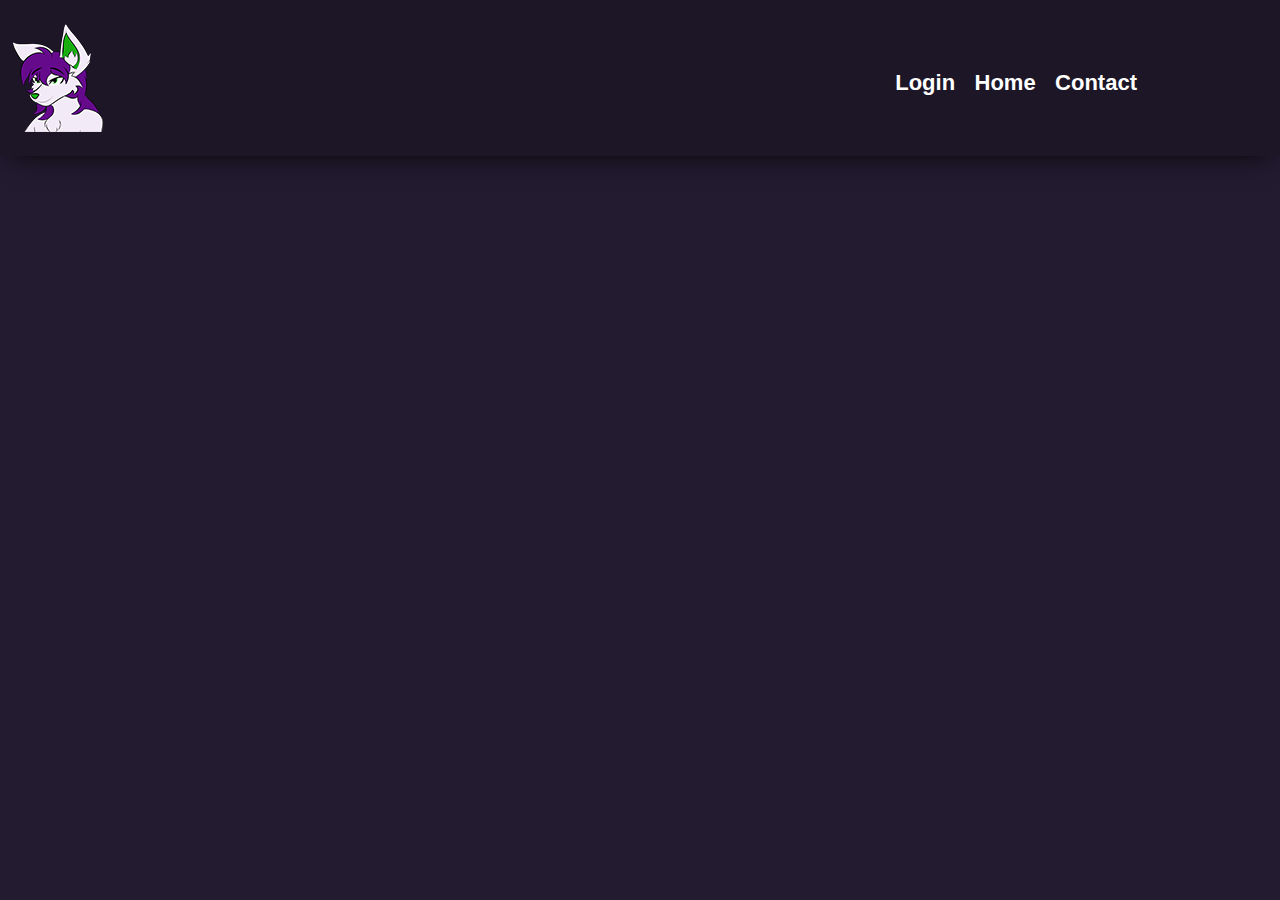
<file: index.html>
<!DOCTYPE html>
<html lang="pt">

    <head>
        <meta charset="UTF-8">
        <meta http-equiv="X-UA-Compatible" content="IE=edge">
        <meta name="viewport" content="width=device-width, initial-scale=1.0">
        <link rel="stylesheet" href="styles/style.css">
        <title>Home</title>
    </head>
    <body>
        <header>
                <div class="center">
                    <div class="logo"><img src="media/logo1.png"/></div>
                    <div class="menu">
                        <a href="login.html">Login</a>
                        <a href="#">Home</a>
                        <a href="#">Contact</a>
                    </div>
                </div>
        </header>
    </body>
</html>
</file>
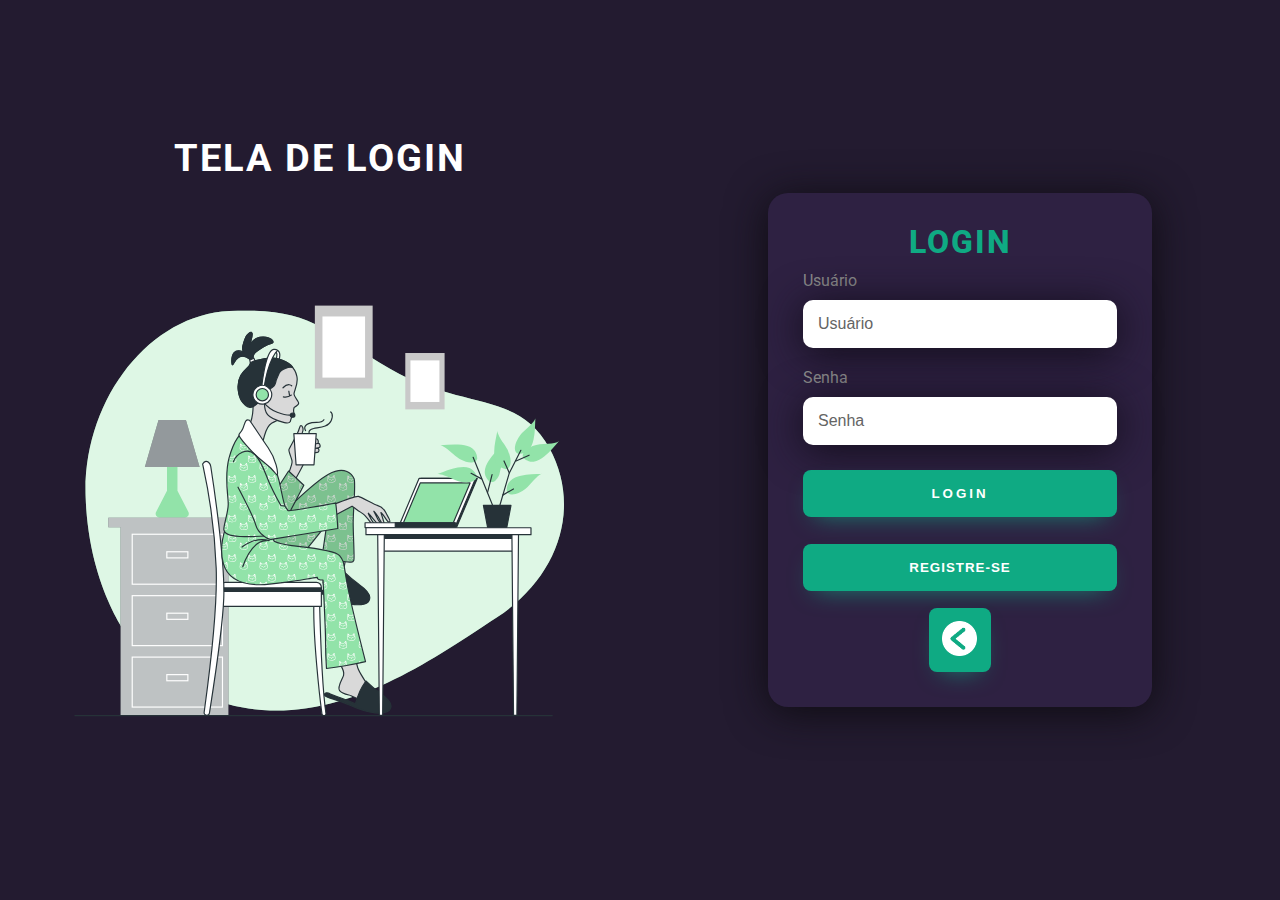
<file: login.html>
<!DOCTYPE html>
<html lang="pt">

<head>
    <meta charset="UTF-8">
    <meta http-equiv="X-UA-Compatible" content="IE=edge">
    <meta name="viewport" content="width=device-width, initial-scale=1.0">
    <link rel="stylesheet" href="styles/style2.css">
    <link rel="preconnect" href="https://fonts.googleapis.com">
    <link rel="preconnect" href="https://fonts.gstatic.com" crossorigin>
    <link rel="preconnect" href="https://fonts.googleapis.com">
    <link rel="preconnect" href="https://fonts.gstatic.com" crossorigin>
    <link rel="icon" href="##">
    <link href="https://fonts.googleapis.com/css2?family=Nunito:wght@500;700&family=Roboto&display=swap"
        rel="stylesheet">
    <title>Login</title>
</head>

<body>
    <div class="main-login">
        <div class="left-login">
            <h1>TELA DE LOGIN</h1>
            <img src="media/telecommuting-animate.svg" class="left-login-image" alt="back">
            <img src="media/my-password-animate.svg" class="left-login-image2" alt="back">
        </div>
        <div class="right-login">
            <div class="card-login">
                <h1>LOGIN</h1>
                <div class="text-field">
                    <label for="usuario">Usuário</label>
                    <input type="text" name="usuario" placeholder="Usuário">
                </div>
                <div class="text-field">
                    <label for="senha">Senha</label>
                    <input type="password" name="senha" placeholder="Senha">
                </div>
                <button class="btn-login" onclick="tryLogin()">Login</button>
                <button class="btn-register" onclick="tryLogin()">Registre-Se</button>
                <button class="btn-voltar"><img id="inverter" src="media/arrow.png"></button> 
            </div>
        </div>
    </div>
</body>
<script src="scripts/index.js"></script>
</html>
</file>
<file: styles/style.css>
* {
    margin: 0;
    padding: 0;
    box-sizing: border-box;
    font-family: Verdana, Geneva, Tahoma, sans-serif;
}

body {
    background-color: rgb(35, 27, 48);
}

.center{
    display: flex;
    flex-wrap: wrap;
    max-width: 1280px;
    margin: auto;
    padding: 0;
}

header {
    padding: 20px 0;
    background-color: rgb(29, 22, 39);
    box-shadow: 0px 10px 25px -10px rgba(0, 0, 0, 0.76);
}

.logo {
    width: 50%; 
}

img {
    user-select: none;
}


.menu {
    width: 40%;
    text-align: right;  
    padding-top: 50px;
}

.menu a {
    color: rgb(255, 255, 255);
    text-decoration: none;
    font-weight: bold;
    font-size: 22px;
    margin-right: 15px;
}

@media only screen and (max-width: 950px) {
    img {
        display: none;
    }

    .menu {
        width: 80%;

    }
}
</file>
<file: styles/style2.css>
body {
    margin: 0;
    font-family: 'Nunito', sans-serif;
    font-family: 'Roboto', sans-serif;
}

body * {
    box-sizing: border-box;
}

h1 {
    letter-spacing: 2px;
}

.main-login {
    width: 100vw;
    height: 100vh;
    background-color: rgb(35, 27, 48);
    display: flex;
    justify-content: center;
    align-items: center;
}

.left-login {
    width: 50vw;
    height: 100vh;
    display: flex;
    justify-content: center;
    align-items: center;
    flex-direction: column;
    user-select: none;
}

.left-login > h1 {
    color: rgb(255, 255, 255);
    font-size: 3vw;
}

.left-login-image {
    width: 65vh;
}

.left-login-image2 {
    width: 65vh;
    display: none;
}

.right-login {
    width: 50vw;
    height: 100vh;
    display: flex;
    justify-content: center;
    align-items: center; 
}

.card-login {
    width: 60%;
    display: flex;
    justify-content: center;
    align-items: center;
    flex-direction: column;
    padding: 30px 35px;
    background: rgb(46, 33, 66);
    border-radius: 20px;
    box-shadow: 0px 5px 40px rgb(14, 12, 17);
}

.card-login > h1 {
    color: rgb(15, 170, 131);
    font-weight: 800;
    margin: 0;
    letter-spacing: 2px;
    user-select: none;
}

.text-field {
    width: 100%;
    display: flex;
    flex-direction: column;
    align-items: flex-start;
    justify-content: center;
    margin: 10px 0px;
    user-select: none;
}

#inverter {
    transform: scaleX(-1);
    color: white;
    width: 35px ;
}

.text-field > input {
    width: 100%;
    border: none;
    border-radius: 10px;
    padding: 15px;
    background: rgb(255, 255, 255);
    font-size: 12pt;
    box-shadow: 0px 5px 40px rgb(18, 13, 26);
    outline: none;
    box-sizing: border-box;
}

.text-field > label {
    color: rgb(139, 139, 139);
    margin-bottom: 10px;
}

.text-field > input::placeholder {
    color: rgb(100, 100, 100);
}

.btn-login {
    width: 100%;
    padding: 16px 0px;
    margin: 15px;
    border: none;
    border-radius: 8px;
    text-transform: uppercase;
    font-weight: 800;
    letter-spacing: 3px;
    color: rgb(255, 255, 255);
    background: rgb(15, 170, 131);
    cursor: pointer;
    box-shadow: 0px 10px 25px -12px rgba(16, 182, 140, 0.705);
}

.btn-login:hover {
    color: rgb(0, 0, 0);
    background: rgb(8, 88, 68);
    transition: 350ms;
}

.btn-register {
    width: 100%;
    padding: 16px 0px;
    margin: 12px;
    border: none;
    border-radius: 8px;
    text-transform: uppercase;
    font-weight: 800;
    letter-spacing: 1px;
    color: rgb(255, 255, 255);
    background: rgb(15, 170, 131);
    cursor: pointer;
    box-shadow: 0px 10px 25px -12px rgba(16, 182, 140, 0.705);
}

.btn-register:hover {
    color: rgb(0, 0, 0);
    background: rgb(8, 88, 68);
    transition: 350ms;
}

.btn-voltar  {
    width: 20%;
    padding: 13px 0px;
    margin: 5px;
    border: none;
    border-radius: 8px;   
    background: rgb(15, 170, 131);
    cursor: pointer;
    box-shadow: 0px 10px 25px -12px rgba(16, 182, 140, 0.705);
}

.btn-voltar:hover {
    color: rgb(0, 0, 0);
    background: rgb(8, 88, 68);
    transition: 350ms;
}


@media only screen and (max-width: 950px) {
    .card-login {
        width: 85%;
    }  
}

@media only screen and (max-width: 600px) {
    .main-login {
        flex-direction: column;
    }
    .left-login > h1 {
        display: none;
    }
    .left-login {
        width: 100%;
        height: auto;
    }
    .right-login {
        width: 100%;
        height: auto;
    }
    .left-login-image {
        display: none;
    }
    .left-login-image2 {
        width: 35vh;
        display: flex;
    }
    .card-login {
        width: 90%;
    }
}
</file>
